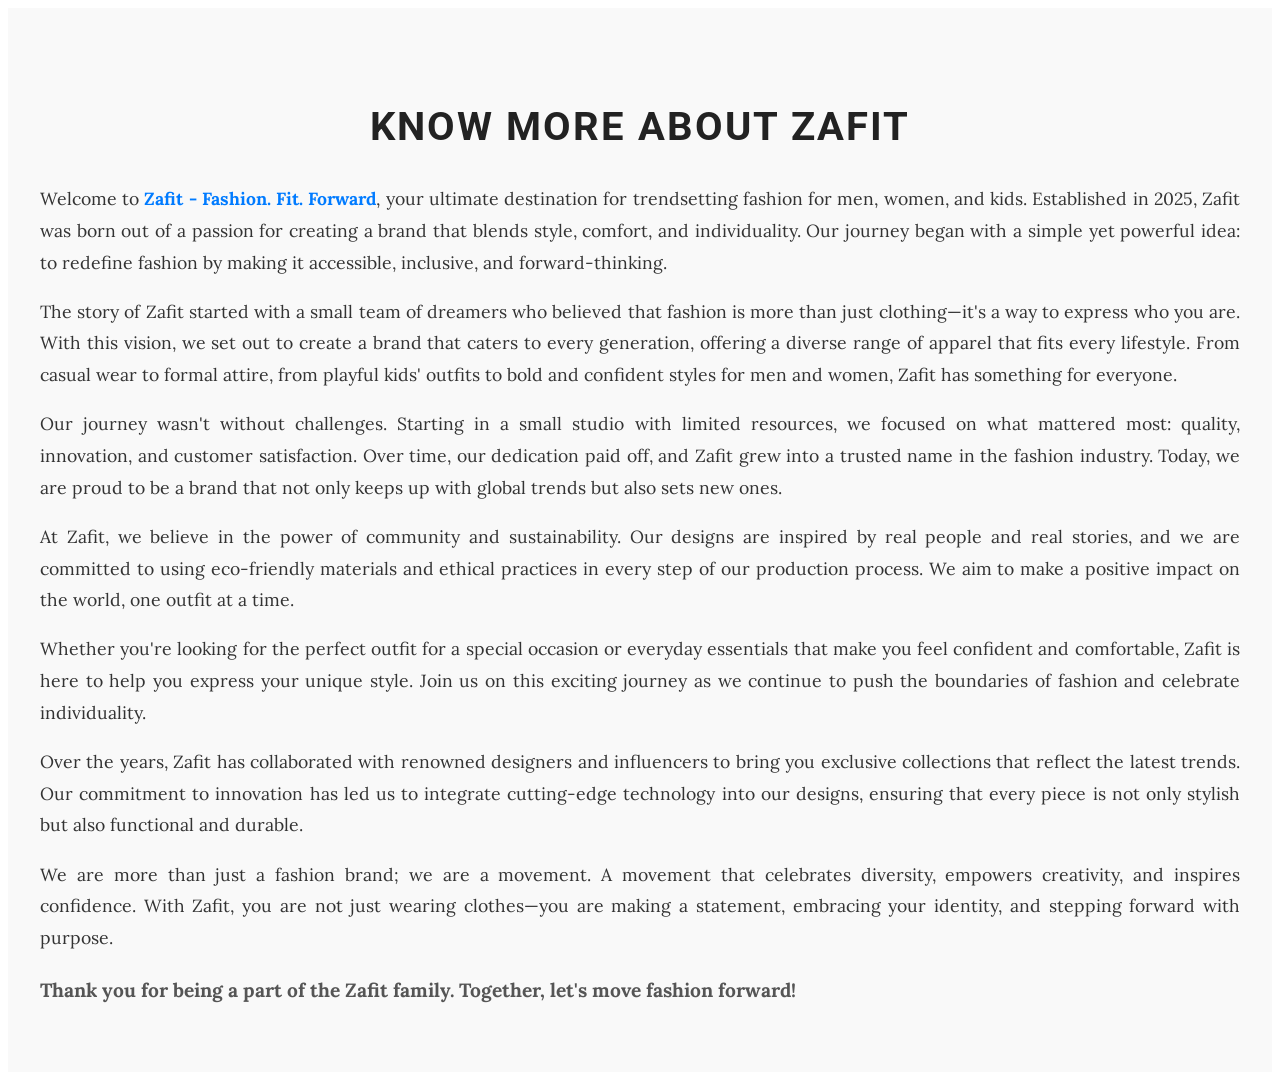
<file: about.html>
<!DOCTYPE html>
<html lang="en">
<head>
    <meta charset="UTF-8">
    <meta name="viewport" content="width=device-width, initial-scale=1.0">
    <title>Know More | Zafit-Fashion.Fit.Forward</title>
    <link rel="shortcut icon" href="https://cdn-icons-png.flaticon.com/128/108/108153.png" type="image/x-icon">
    <style>
        @import url('https://fonts.googleapis.com/css2?family=Roboto:wght@400;700&family=Lora:wght@400;700&display=swap');

.know-more-section {
    background-color: #f9f9f9; /* Light background for a clean look */
    padding: 50px 20px;
    font-family: 'Lora', serif; /* Elegant serif font for a premium feel */
    color: #333; /* Neutral text color for readability */
    line-height: 1.8;
}

.know-more-section .container {
    max-width: 1200px;
    margin: 0 auto;
    text-align: center;
}

.know-more-section h2 {
    font-family: 'Roboto', sans-serif; /* Modern sans-serif font for headings */
    font-size: 2.5rem;
    color: #222; /* Slightly darker for emphasis */
    margin-bottom: 20px;
    text-transform: uppercase;
    letter-spacing: 2px;
}

.know-more-section p {
    font-size: 1.1rem;
    margin-bottom: 15px;
    text-align: justify;
}

.know-more-section strong {
    color: #007bff; /* Highlight brand name with a pop of color */
}

.know-more-section p:last-child {
    font-weight: bold;
    font-size: 1.2rem;
    color: #555;
}

@media (max-width: 768px) {
    .know-more-section h2 {
        font-size: 2rem;
    }

    .know-more-section p {
        font-size: 1rem;
    }
}
    </style>
</head>
<body>
    <section id="know-more" class="know-more-section">
        <div class="container">
            <h2>Know More About Zafit</h2>
            <p>
                Welcome to <strong>Zafit - Fashion. Fit. Forward</strong>, your ultimate destination for trendsetting fashion for men, women, and kids. Established in 2025, Zafit was born out of a passion for creating a brand that blends style, comfort, and individuality. Our journey began with a simple yet powerful idea: to redefine fashion by making it accessible, inclusive, and forward-thinking.
            </p>
            <p>
                The story of Zafit started with a small team of dreamers who believed that fashion is more than just clothing—it's a way to express who you are. With this vision, we set out to create a brand that caters to every generation, offering a diverse range of apparel that fits every lifestyle. From casual wear to formal attire, from playful kids' outfits to bold and confident styles for men and women, Zafit has something for everyone.
            </p>
            <p>
                Our journey wasn't without challenges. Starting in a small studio with limited resources, we focused on what mattered most: quality, innovation, and customer satisfaction. Over time, our dedication paid off, and Zafit grew into a trusted name in the fashion industry. Today, we are proud to be a brand that not only keeps up with global trends but also sets new ones.
            </p>
            <p>
                At Zafit, we believe in the power of community and sustainability. Our designs are inspired by real people and real stories, and we are committed to using eco-friendly materials and ethical practices in every step of our production process. We aim to make a positive impact on the world, one outfit at a time.
            </p>
            <p>
                Whether you're looking for the perfect outfit for a special occasion or everyday essentials that make you feel confident and comfortable, Zafit is here to help you express your unique style. Join us on this exciting journey as we continue to push the boundaries of fashion and celebrate individuality.
            </p>
            <p>
                Over the years, Zafit has collaborated with renowned designers and influencers to bring you exclusive collections that reflect the latest trends. Our commitment to innovation has led us to integrate cutting-edge technology into our designs, ensuring that every piece is not only stylish but also functional and durable.
            </p>
            <p>
                We are more than just a fashion brand; we are a movement. A movement that celebrates diversity, empowers creativity, and inspires confidence. With Zafit, you are not just wearing clothes—you are making a statement, embracing your identity, and stepping forward with purpose.
            </p>
            <p>
                Thank you for being a part of the Zafit family. Together, let's move fashion forward!
            </p>
        </div>
    </section>    </section>
</body></body>
</html>
</file>
